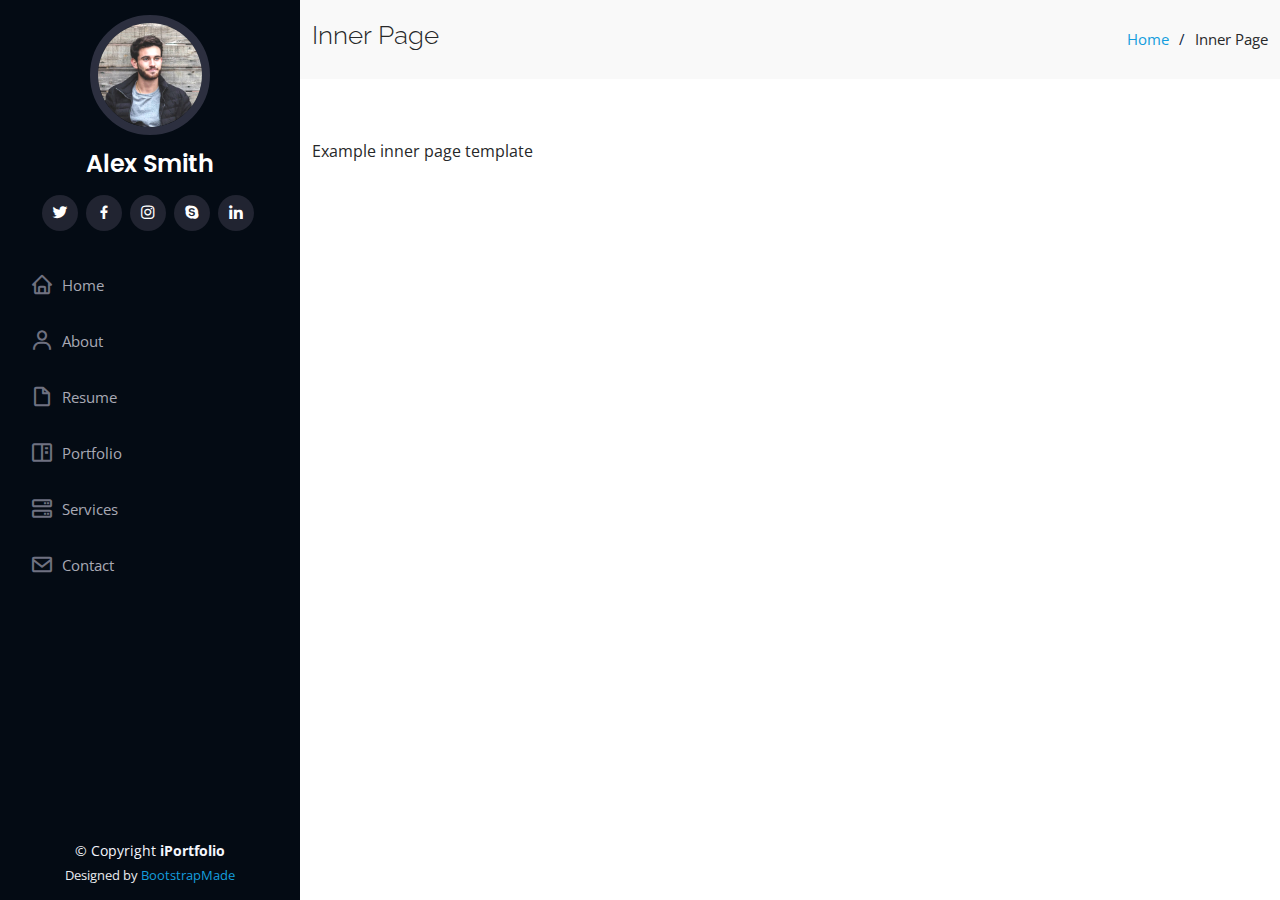
<file: inner-page.html>
<!DOCTYPE html>
<html lang="en">

<head>
  <meta charset="utf-8">
  <meta content="width=device-width, initial-scale=1.0" name="viewport">

  <title>Inner Page - iPortfolio Bootstrap Template</title>
  <meta content="" name="description">
  <meta content="" name="keywords">

  <!-- Favicons -->
  <link href="assets/img/favicon.png" rel="icon">
  <link href="assets/img/apple-touch-icon.png" rel="apple-touch-icon">

  <!-- Google Fonts -->
  <link href="https://fonts.googleapis.com/css?family=Open+Sans:300,300i,400,400i,600,600i,700,700i|Raleway:300,300i,400,400i,500,500i,600,600i,700,700i|Poppins:300,300i,400,400i,500,500i,600,600i,700,700i" rel="stylesheet">

  <!-- Vendor CSS Files -->
  <link href="assets/vendor/bootstrap/css/bootstrap.min.css" rel="stylesheet">
  <link href="assets/vendor/icofont/icofont.min.css" rel="stylesheet">
  <link href="assets/vendor/boxicons/css/boxicons.min.css" rel="stylesheet">
  <link href="assets/vendor/venobox/venobox.css" rel="stylesheet">
  <link href="assets/vendor/owl.carousel/assets/owl.carousel.min.css" rel="stylesheet">
  <link href="assets/vendor/aos/aos.css" rel="stylesheet">

  <!-- Template Main CSS File -->
  <link href="assets/css/style.css" rel="stylesheet">

  <!-- =======================================================
  * Template Name: iPortfolio - v2.0.3
  * Template URL: https://bootstrapmade.com/iportfolio-bootstrap-portfolio-websites-template/
  * Author: BootstrapMade.com
  * License: https://bootstrapmade.com/license/
  ======================================================== -->
</head>

<body>

  <!-- ======= Mobile nav toggle button ======= -->
  <button type="button" class="mobile-nav-toggle d-xl-none"><i class="icofont-navigation-menu"></i></button>

  <!-- ======= Header ======= -->
  <header id="header">
    <div class="d-flex flex-column">

      <div class="profile">
        <img src="assets/img/profile-img.jpg" alt="" class="img-fluid rounded-circle">
        <h1 class="text-light"><a href="index.html">Alex Smith</a></h1>
        <div class="social-links mt-3 text-center">
          <a href="#" class="twitter"><i class="bx bxl-twitter"></i></a>
          <a href="#" class="facebook"><i class="bx bxl-facebook"></i></a>
          <a href="#" class="instagram"><i class="bx bxl-instagram"></i></a>
          <a href="#" class="google-plus"><i class="bx bxl-skype"></i></a>
          <a href="#" class="linkedin"><i class="bx bxl-linkedin"></i></a>
        </div>
      </div>

      <nav class="nav-menu">
        <ul>
          <li><a href="index.html"><i class="bx bx-home"></i> <span>Home</span></a></li>
          <li><a href="#about"><i class="bx bx-user"></i> <span>About</span></a></li>
          <li><a href="#resume"><i class="bx bx-file-blank"></i> <span>Resume</span></a></li>
          <li><a href="#portfolio"><i class="bx bx-book-content"></i> Portfolio</a></li>
          <li><a href="#services"><i class="bx bx-server"></i> Services</a></li>
          <li><a href="#contact"><i class="bx bx-envelope"></i> Contact</a></li>

        </ul>
      </nav><!-- .nav-menu -->
      <button type="button" class="mobile-nav-toggle d-xl-none"><i class="icofont-navigation-menu"></i></button>

    </div>
  </header><!-- End Header -->

  <main id="main">

    <!-- ======= Breadcrumbs ======= -->
    <section class="breadcrumbs">
      <div class="container">

        <div class="d-flex justify-content-between align-items-center">
          <h2>Inner Page</h2>
          <ol>
            <li><a href="index.html">Home</a></li>
            <li>Inner Page</li>
          </ol>
        </div>

      </div>
    </section><!-- End Breadcrumbs -->

    <section class="inner-page">
      <div class="container">
        <p>
          Example inner page template
        </p>
      </div>
    </section>

  </main><!-- End #main -->

  <!-- ======= Footer ======= -->
  <footer id="footer">
    <div class="container">
      <div class="copyright">
        &copy; Copyright <strong><span>iPortfolio</span></strong>
      </div>
      <div class="credits">
        <!-- All the links in the footer should remain intact. -->
        <!-- You can delete the links only if you purchased the pro version. -->
        <!-- Licensing information: https://bootstrapmade.com/license/ -->
        <!-- Purchase the pro version with working PHP/AJAX contact form: https://bootstrapmade.com/iportfolio-bootstrap-portfolio-websites-template/ -->
        Designed by <a href="https://bootstrapmade.com/">BootstrapMade</a>
      </div>
    </div>
  </footer><!-- End  Footer -->

  <a href="#" class="back-to-top"><i class="icofont-simple-up"></i></a>

  <!-- Vendor JS Files -->
  <script src="assets/vendor/jquery/jquery.min.js"></script>
  <script src="assets/vendor/bootstrap/js/bootstrap.bundle.min.js"></script>
  <script src="assets/vendor/jquery.easing/jquery.easing.min.js"></script>
  <script src="assets/vendor/php-email-form/validate.js"></script>
  <script src="assets/vendor/waypoints/jquery.waypoints.min.js"></script>
  <script src="assets/vendor/counterup/counterup.min.js"></script>
  <script src="assets/vendor/isotope-layout/isotope.pkgd.min.js"></script>
  <script src="assets/vendor/venobox/venobox.min.js"></script>
  <script src="assets/vendor/owl.carousel/owl.carousel.min.js"></script>
  <script src="assets/vendor/typed.js/typed.min.js"></script>
  <script src="assets/vendor/aos/aos.js"></script>

  <!-- Template Main JS File -->
  <script src="assets/js/main.js"></script>

</body>

</html>
</file>
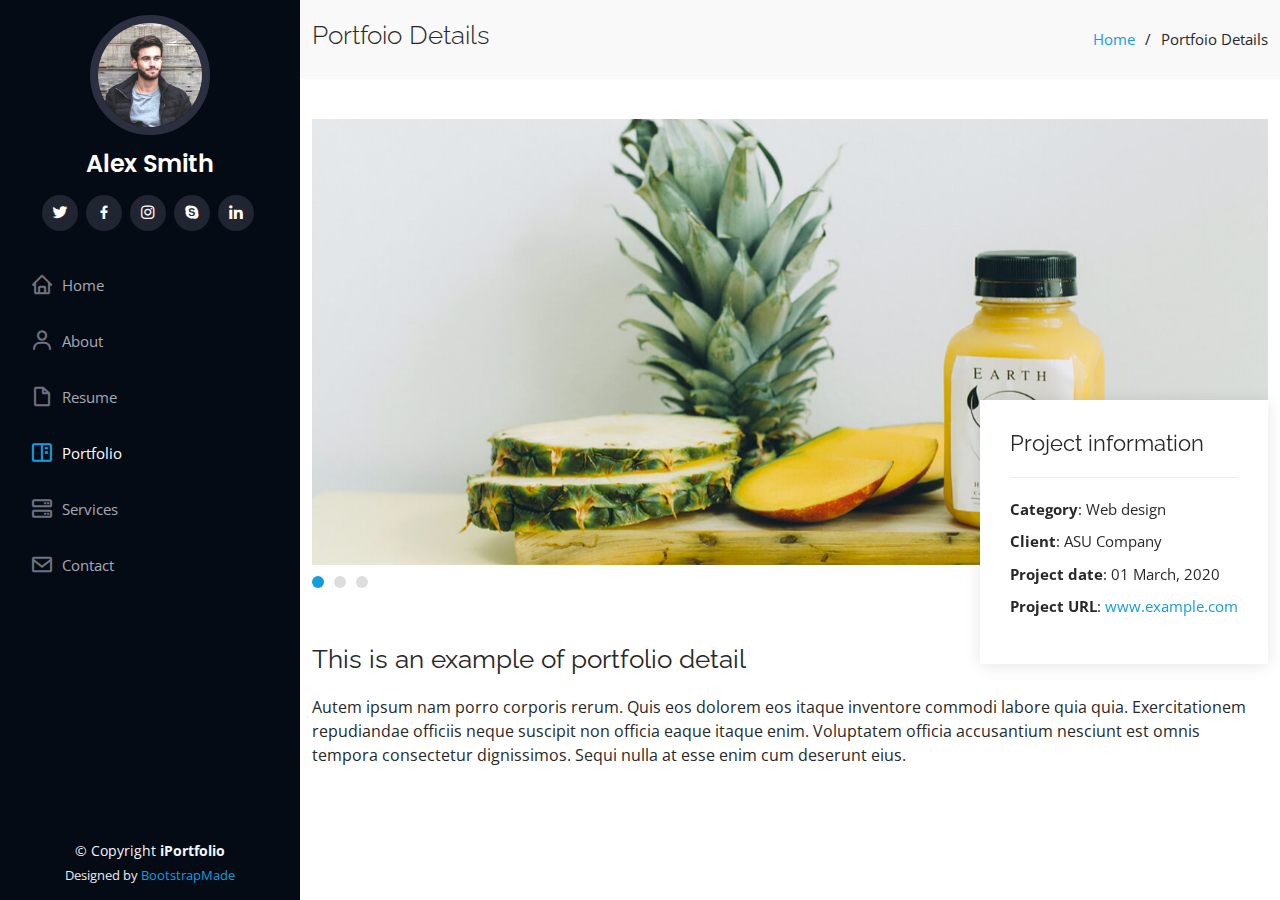
<file: portfolio-details.html>
<!DOCTYPE html>
<html lang="en">

<head>
  <meta charset="utf-8">
  <meta content="width=device-width, initial-scale=1.0" name="viewport">

  <title>Portfolio Details - iPortfolio Bootstrap Template</title>
  <meta content="" name="description">
  <meta content="" name="keywords">

  <!-- Favicons -->
  <link href="assets/img/favicon.png" rel="icon">
  <link href="assets/img/apple-touch-icon.png" rel="apple-touch-icon">

  <!-- Google Fonts -->
  <link href="https://fonts.googleapis.com/css?family=Open+Sans:300,300i,400,400i,600,600i,700,700i|Raleway:300,300i,400,400i,500,500i,600,600i,700,700i|Poppins:300,300i,400,400i,500,500i,600,600i,700,700i" rel="stylesheet">

  <!-- Vendor CSS Files -->
  <link href="assets/vendor/bootstrap/css/bootstrap.min.css" rel="stylesheet">
  <link href="assets/vendor/icofont/icofont.min.css" rel="stylesheet">
  <link href="assets/vendor/boxicons/css/boxicons.min.css" rel="stylesheet">
  <link href="assets/vendor/venobox/venobox.css" rel="stylesheet">
  <link href="assets/vendor/owl.carousel/assets/owl.carousel.min.css" rel="stylesheet">
  <link href="assets/vendor/aos/aos.css" rel="stylesheet">

  <!-- Template Main CSS File -->
  <link href="assets/css/style.css" rel="stylesheet">

  <!-- =======================================================
  * Template Name: iPortfolio - v2.0.3
  * Template URL: https://bootstrapmade.com/iportfolio-bootstrap-portfolio-websites-template/
  * Author: BootstrapMade.com
  * License: https://bootstrapmade.com/license/
  ======================================================== -->
</head>

<body>

  <!-- ======= Mobile nav toggle button ======= -->
  <button type="button" class="mobile-nav-toggle d-xl-none"><i class="icofont-navigation-menu"></i></button>

  <!-- ======= Header ======= -->
  <header id="header">
    <div class="d-flex flex-column">

      <div class="profile">
        <img src="assets/img/profile-img.jpg" alt="" class="img-fluid rounded-circle">
        <h1 class="text-light"><a href="index.html">Alex Smith</a></h1>
        <div class="social-links mt-3 text-center">
          <a href="#" class="twitter"><i class="bx bxl-twitter"></i></a>
          <a href="#" class="facebook"><i class="bx bxl-facebook"></i></a>
          <a href="#" class="instagram"><i class="bx bxl-instagram"></i></a>
          <a href="#" class="google-plus"><i class="bx bxl-skype"></i></a>
          <a href="#" class="linkedin"><i class="bx bxl-linkedin"></i></a>
        </div>
      </div>

      <nav class="nav-menu">
        <ul>
          <li><a href="index.html"><i class="bx bx-home"></i> <span>Home</span></a></li>
          <li><a href="#about"><i class="bx bx-user"></i> <span>About</span></a></li>
          <li><a href="#resume"><i class="bx bx-file-blank"></i> <span>Resume</span></a></li>
          <li class="active"><a href="#portfolio"><i class="bx bx-book-content"></i> Portfolio</a></li>
          <li><a href="#services"><i class="bx bx-server"></i> Services</a></li>
          <li><a href="#contact"><i class="bx bx-envelope"></i> Contact</a></li>

        </ul>
      </nav><!-- .nav-menu -->
      <button type="button" class="mobile-nav-toggle d-xl-none"><i class="icofont-navigation-menu"></i></button>

    </div>
  </header><!-- End Header -->

  <main id="main">

    <!-- ======= Breadcrumbs ======= -->
    <section id="breadcrumbs" class="breadcrumbs">
      <div class="container">

        <div class="d-flex justify-content-between align-items-center">
          <h2>Portfoio Details</h2>
          <ol>
            <li><a href="index.html">Home</a></li>
            <li>Portfoio Details</li>
          </ol>
        </div>

      </div>
    </section><!-- End Breadcrumbs -->

    <!-- ======= Portfolio Details Section ======= -->
    <section id="portfolio-details" class="portfolio-details">
      <div class="container">

        <div class="portfolio-details-container">

          <div class="owl-carousel portfolio-details-carousel">
            <img src="assets/img/portfolio/portfolio-details-1.jpg" class="img-fluid" alt="">
            <img src="assets/img/portfolio/portfolio-details-2.jpg" class="img-fluid" alt="">
            <img src="assets/img/portfolio/portfolio-details-3.jpg" class="img-fluid" alt="">
          </div>

          <div class="portfolio-info">
            <h3>Project information</h3>
            <ul>
              <li><strong>Category</strong>: Web design</li>
              <li><strong>Client</strong>: ASU Company</li>
              <li><strong>Project date</strong>: 01 March, 2020</li>
              <li><strong>Project URL</strong>: <a href="#">www.example.com</a></li>
            </ul>
          </div>

        </div>

        <div class="portfolio-description">
          <h2>This is an example of portfolio detail</h2>
          <p>
            Autem ipsum nam porro corporis rerum. Quis eos dolorem eos itaque inventore commodi labore quia quia. Exercitationem repudiandae officiis neque suscipit non officia eaque itaque enim. Voluptatem officia accusantium nesciunt est omnis tempora consectetur dignissimos. Sequi nulla at esse enim cum deserunt eius.
          </p>
        </div>

      </div>
    </section><!-- End Portfolio Details Section -->

  </main><!-- End #main -->

  <!-- ======= Footer ======= -->
  <footer id="footer">
    <div class="container">
      <div class="copyright">
        &copy; Copyright <strong><span>iPortfolio</span></strong>
      </div>
      <div class="credits">
        <!-- All the links in the footer should remain intact. -->
        <!-- You can delete the links only if you purchased the pro version. -->
        <!-- Licensing information: https://bootstrapmade.com/license/ -->
        <!-- Purchase the pro version with working PHP/AJAX contact form: https://bootstrapmade.com/iportfolio-bootstrap-portfolio-websites-template/ -->
        Designed by <a href="https://bootstrapmade.com/">BootstrapMade</a>
      </div>
    </div>
  </footer><!-- End  Footer -->

  <a href="#" class="back-to-top"><i class="icofont-simple-up"></i></a>

  <!-- Vendor JS Files -->
  <script src="assets/vendor/jquery/jquery.min.js"></script>
  <script src="assets/vendor/bootstrap/js/bootstrap.bundle.min.js"></script>
  <script src="assets/vendor/jquery.easing/jquery.easing.min.js"></script>
  <script src="assets/vendor/php-email-form/validate.js"></script>
  <script src="assets/vendor/waypoints/jquery.waypoints.min.js"></script>
  <script src="assets/vendor/counterup/counterup.min.js"></script>
  <script src="assets/vendor/isotope-layout/isotope.pkgd.min.js"></script>
  <script src="assets/vendor/venobox/venobox.min.js"></script>
  <script src="assets/vendor/owl.carousel/owl.carousel.min.js"></script>
  <script src="assets/vendor/typed.js/typed.min.js"></script>
  <script src="assets/vendor/aos/aos.js"></script>

  <!-- Template Main JS File -->
  <script src="assets/js/main.js"></script>

</body>

</html>
</file>
<file: assets/vendor/venobox/venobox.css>
/* ------ venobox.css --------*/
.vbox-overlay *, .vbox-overlay *:before, .vbox-overlay *:after{
    -webkit-backface-visibility: hidden;
    -webkit-box-sizing:border-box;
    -moz-box-sizing:border-box;
    box-sizing:border-box;
}
.vbox-overlay * { 
    -webkit-backface-visibility: visible;
    backface-visibility: visible;
}
.vbox-overlay{
    display: -webkit-flex;
    display: flex;
    -webkit-flex-direction: column;
    flex-direction: column;
    -webkit-justify-content: center;
    justify-content: center;
    -webkit-align-items: center;
    align-items: center;
    position: fixed;
    left: 0;
    top: 0;
    bottom: 0;
    right: 0;
    z-index: 999999;
}

/* ----- navigation ----- */
.vbox-title{
    width: 100%;
    height: 40px;
    float: left;
    text-align: center;
    line-height: 28px;
    font-size: 12px;
    padding: 6px 50px;
    overflow: hidden;
    position: fixed;
    display: none;
    left: 0;
    z-index: 89;
}
.vbox-close{
    cursor: pointer;
    position: fixed;
    top: -1px;
    right: 0;
    width: 50px;
    height: 40px;
    padding: 6px;
    display: block;
    background-position:10px center;
    overflow: hidden;
    font-size: 24px;
    line-height: 1;
    text-align: center;
    z-index: 99;
}
.vbox-left{
    cursor: pointer;
    position: fixed;
    left: 0;
    height: 40px;
    overflow: hidden;
    line-height: 28px;
    font-size: 12px;
    z-index: 99;
    display: flex;
    align-items:center;
}
.vbox-num{
    display: inline-block;
    margin: 6px 0 6px 15px;
}
/* ----- Social share ----- */
.vbox-share{
    line-height: 28px;
    font-size: 12px;
    overflow: hidden;
    position: fixed;
    left: 0;
    z-index: 98;
    display: flex;
    align-items:center;
    justify-content: center;
    width: 100%;
    text-align: center;
}
.vbox-share svg{
    max-height: 28px;
    width: 28px;
    z-index: 10;
    margin-left: 12px;
    margin-top: 6px;
    margin-bottom: 6px;
    vertical-align: middle;
}


/* ----- navigation ARROWS ----- */
.vbox-next, .vbox-prev{
    position: fixed;
    top: 50%;
    margin-top: -15px;
    overflow: hidden;
    cursor: pointer;
    display: block;
    width: 45px;
    height: 45px;
    z-index: 99;
}
.vbox-next span, .vbox-prev span{
    position: relative;
    width: 20px;
    height: 20px;
    border: 2px solid transparent;
    border-top-color: #B6B6B6;
    border-right-color: #B6B6B6;
    text-indent: -100px;
    position: absolute;
    top: 8px;
    display: block;
}
.vbox-prev{
    left: 15px;
}
.vbox-next{
    right: 15px;
}
.vbox-prev span{
    left: 10px;
    -ms-transform: rotate(-135deg);
    -webkit-transform: rotate(-135deg);
    transform: rotate(-135deg);
}
.vbox-next span{
    -ms-transform: rotate(45deg);
    -webkit-transform: rotate(45deg);
    transform: rotate(45deg);
    right: 10px;
}
/* ------- inline window ------ */
.vbox-inline{
    width: 420px;
    height: 315px;
    height: 70vh;
    padding: 10px;
    background: #fff;
    margin: 0 auto;
    overflow: auto;
    text-align: left;
}
/* ------- Video & iFrames window ------ */
.venoframe{
    max-width: 100%;
    width: 100%;
    border: none;
    width: 100%;
    height: 260px;
    height: 70vh;
}
.venoframe.vbvid{
    height: 260px;
}
@media (min-width: 768px) {
    .venoframe, .vbox-inline{
        width: 90%;
        height: 360px;
        height: 70vh;
    }
    .venoframe.vbvid{
        width: 640px;
        height: 360px;
    }
}
@media (min-width: 992px) {
    .venoframe, .vbox-inline{
        max-width: 1200px;
        width: 80%;
        height: 540px;
        height: 70vh;
    }
    .venoframe.vbvid{
        width: 960px;
        height: 540px;
    }
}
/* 
Please do NOT edit this part! 
or at least read this note: http://i.imgur.com/7C0ws9e.gif
*/
.vbox-open{
    overflow: hidden;
}
.vbox-container{
    position: absolute;
    left: 0;
    right: 0;
    top: 0;
    bottom: 0;
    overflow-x: hidden;
    overflow-y: scroll;
    overflow-scrolling: touch;
    -webkit-overflow-scrolling: touch;
    z-index: 20;
    max-height: 100%;

}

.vbox-content{
    text-align: center;
    float: left;
    width: 100%;
    position: relative;
    overflow: hidden;
    padding: 20px 4%;
}
.vbox-container img{
    max-width: 100%;
    height: auto;
}
.vbox-figlio{
    box-shadow: 0 0 12px rgba(0,0,0,0.19), 0 6px 6px rgba(0,0,0,0.23);
    max-width: 100%;
    text-align: initial;
}
img.vbox-figlio{
    -webkit-user-select: none;
-khtml-user-select: none;
-moz-user-select: none;
-o-user-select: none;
user-select: none;
}
.vbox-content.swipe-left{
    margin-left: -200px !important;
}
.vbox-content.swipe-right{
    margin-left: 200px !important;
}
.vbox-animated{
    webkit-transition: margin 300ms ease-out;
    transition: margin 300ms ease-out;
}

/* ---------- preloader ----------
 * SPINKIT 
 * http://tobiasahlin.com/spinkit/
-------------------------------- */
.sk-double-bounce,.sk-rotating-plane{width:40px;height:40px;margin:40px auto}.sk-rotating-plane{background-color:#333;-webkit-animation:sk-rotatePlane 1.2s infinite ease-in-out;animation:sk-rotatePlane 1.2s infinite ease-in-out}@-webkit-keyframes sk-rotatePlane{0%{-webkit-transform:perspective(120px) rotateX(0) rotateY(0);transform:perspective(120px) rotateX(0) rotateY(0)}50%{-webkit-transform:perspective(120px) rotateX(-180.1deg) rotateY(0);transform:perspective(120px) rotateX(-180.1deg) rotateY(0)}100%{-webkit-transform:perspective(120px) rotateX(-180deg) rotateY(-179.9deg);transform:perspective(120px) rotateX(-180deg) rotateY(-179.9deg)}}@keyframes sk-rotatePlane{0%{-webkit-transform:perspective(120px) rotateX(0) rotateY(0);transform:perspective(120px) rotateX(0) rotateY(0)}50%{-webkit-transform:perspective(120px) rotateX(-180.1deg) rotateY(0);transform:perspective(120px) rotateX(-180.1deg) rotateY(0)}100%{-webkit-transform:perspective(120px) rotateX(-180deg) rotateY(-179.9deg);transform:perspective(120px) rotateX(-180deg) rotateY(-179.9deg)}}.sk-double-bounce{position:relative}.sk-double-bounce .sk-child{width:100%;height:100%;border-radius:50%;background-color:#333;opacity:.6;position:absolute;top:0;left:0;-webkit-animation:sk-doubleBounce 2s infinite ease-in-out;animation:sk-doubleBounce 2s infinite ease-in-out}.sk-chasing-dots .sk-child,.sk-spinner-pulse,.sk-three-bounce .sk-child{background-color:#333;border-radius:100%}.sk-double-bounce .sk-double-bounce2{-webkit-animation-delay:-1s;animation-delay:-1s}@-webkit-keyframes sk-doubleBounce{0%,100%{-webkit-transform:scale(0);transform:scale(0)}50%{-webkit-transform:scale(1);transform:scale(1)}}@keyframes sk-doubleBounce{0%,100%{-webkit-transform:scale(0);transform:scale(0)}50%{-webkit-transform:scale(1);transform:scale(1)}}.sk-wave{margin:40px auto;width:50px;height:40px;text-align:center;font-size:10px}.sk-wave .sk-rect{background-color:#333;height:100%;width:6px;display:inline-block;-webkit-animation:sk-waveStretchDelay 1.2s infinite ease-in-out;animation:sk-waveStretchDelay 1.2s infinite ease-in-out}.sk-wave .sk-rect1{-webkit-animation-delay:-1.2s;animation-delay:-1.2s}.sk-wave .sk-rect2{-webkit-animation-delay:-1.1s;animation-delay:-1.1s}.sk-wave .sk-rect3{-webkit-animation-delay:-1s;animation-delay:-1s}.sk-wave .sk-rect4{-webkit-animation-delay:-.9s;animation-delay:-.9s}.sk-wave .sk-rect5{-webkit-animation-delay:-.8s;animation-delay:-.8s}@-webkit-keyframes sk-waveStretchDelay{0%,100%,40%{-webkit-transform:scaleY(.4);transform:scaleY(.4)}20%{-webkit-transform:scaleY(1);transform:scaleY(1)}}@keyframes sk-waveStretchDelay{0%,100%,40%{-webkit-transform:scaleY(.4);transform:scaleY(.4)}20%{-webkit-transform:scaleY(1);transform:scaleY(1)}}.sk-wandering-cubes{margin:40px auto;width:40px;height:40px;position:relative}.sk-wandering-cubes .sk-cube{background-color:#333;width:10px;height:10px;position:absolute;top:0;left:0;-webkit-animation:sk-wanderingCube 1.8s ease-in-out -1.8s infinite both;animation:sk-wanderingCube 1.8s ease-in-out -1.8s infinite both}.sk-chasing-dots,.sk-spinner-pulse{width:40px;height:40px;margin:40px auto}.sk-wandering-cubes .sk-cube2{-webkit-animation-delay:-.9s;animation-delay:-.9s}@-webkit-keyframes sk-wanderingCube{0%{-webkit-transform:rotate(0);transform:rotate(0)}25%{-webkit-transform:translateX(30px) rotate(-90deg) scale(.5);transform:translateX(30px) rotate(-90deg) scale(.5)}50%{-webkit-transform:translateX(30px) translateY(30px) rotate(-179deg);transform:translateX(30px) translateY(30px) rotate(-179deg)}50.1%{-webkit-transform:translateX(30px) translateY(30px) rotate(-180deg);transform:translateX(30px) translateY(30px) rotate(-180deg)}75%{-webkit-transform:translateX(0) translateY(30px) rotate(-270deg) scale(.5);transform:translateX(0) translateY(30px) rotate(-270deg) scale(.5)}100%{-webkit-transform:rotate(-360deg);transform:rotate(-360deg)}}@keyframes sk-wanderingCube{0%{-webkit-transform:rotate(0);transform:rotate(0)}25%{-webkit-transform:translateX(30px) rotate(-90deg) scale(.5);transform:translateX(30px) rotate(-90deg) scale(.5)}50%{-webkit-transform:translateX(30px) translateY(30px) rotate(-179deg);transform:translateX(30px) translateY(30px) rotate(-179deg)}50.1%{-webkit-transform:translateX(30px) translateY(30px) rotate(-180deg);transform:translateX(30px) translateY(30px) rotate(-180deg)}75%{-webkit-transform:translateX(0) translateY(30px) rotate(-270deg) scale(.5);transform:translateX(0) translateY(30px) rotate(-270deg) scale(.5)}100%{-webkit-transform:rotate(-360deg);transform:rotate(-360deg)}}.sk-spinner-pulse{-webkit-animation:sk-pulseScaleOut 1s infinite ease-in-out;animation:sk-pulseScaleOut 1s infinite ease-in-out}@-webkit-keyframes sk-pulseScaleOut{0%{-webkit-transform:scale(0);transform:scale(0)}100%{-webkit-transform:scale(1);transform:scale(1);opacity:0}}@keyframes sk-pulseScaleOut{0%{-webkit-transform:scale(0);transform:scale(0)}100%{-webkit-transform:scale(1);transform:scale(1);opacity:0}}.sk-chasing-dots{position:relative;text-align:center;-webkit-animation:sk-chasingDotsRotate 2s infinite linear;animation:sk-chasingDotsRotate 2s infinite linear}.sk-chasing-dots .sk-child{width:60%;height:60%;display:inline-block;position:absolute;top:0;-webkit-animation:sk-chasingDotsBounce 2s infinite ease-in-out;animation:sk-chasingDotsBounce 2s infinite ease-in-out}.sk-chasing-dots .sk-dot2{top:auto;bottom:0;-webkit-animation-delay:-1s;animation-delay:-1s}@-webkit-keyframes sk-chasingDotsRotate{100%{-webkit-transform:rotate(360deg);transform:rotate(360deg)}}@keyframes sk-chasingDotsRotate{100%{-webkit-transform:rotate(360deg);transform:rotate(360deg)}}@-webkit-keyframes sk-chasingDotsBounce{0%,100%{-webkit-transform:scale(0);transform:scale(0)}50%{-webkit-transform:scale(1);transform:scale(1)}}@keyframes sk-chasingDotsBounce{0%,100%{-webkit-transform:scale(0);transform:scale(0)}50%{-webkit-transform:scale(1);transform:scale(1)}}.sk-three-bounce{margin:40px auto;width:80px;text-align:center}.sk-three-bounce .sk-child{width:20px;height:20px;display:inline-block;-webkit-animation:sk-three-bounce 1.4s ease-in-out 0s infinite both;animation:sk-three-bounce 1.4s ease-in-out 0s infinite both}.sk-circle .sk-child:before,.sk-fading-circle .sk-circle:before{display:block;border-radius:100%;content:'';background-color:#333}.sk-three-bounce .sk-bounce1{-webkit-animation-delay:-.32s;animation-delay:-.32s}.sk-three-bounce .sk-bounce2{-webkit-animation-delay:-.16s;animation-delay:-.16s}@-webkit-keyframes sk-three-bounce{0%,100%,80%{-webkit-transform:scale(0);transform:scale(0)}40%{-webkit-transform:scale(1);transform:scale(1)}}@keyframes sk-three-bounce{0%,100%,80%{-webkit-transform:scale(0);transform:scale(0)}40%{-webkit-transform:scale(1);transform:scale(1)}}.sk-circle{margin:40px auto;width:40px;height:40px;position:relative}.sk-circle .sk-child{width:100%;height:100%;position:absolute;left:0;top:0}.sk-circle .sk-child:before{margin:0 auto;width:15%;height:15%;-webkit-animation:sk-circleBounceDelay 1.2s infinite ease-in-out both;animation:sk-circleBounceDelay 1.2s infinite ease-in-out both}.sk-circle .sk-circle2{-webkit-transform:rotate(30deg);-ms-transform:rotate(30deg);transform:rotate(30deg)}.sk-circle .sk-circle3{-webkit-transform:rotate(60deg);-ms-transform:rotate(60deg);transform:rotate(60deg)}.sk-circle .sk-circle4{-webkit-transform:rotate(90deg);-ms-transform:rotate(90deg);transform:rotate(90deg)}.sk-circle .sk-circle5{-webkit-transform:rotate(120deg);-ms-transform:rotate(120deg);transform:rotate(120deg)}.sk-circle .sk-circle6{-webkit-transform:rotate(150deg);-ms-transform:rotate(150deg);transform:rotate(150deg)}.sk-circle .sk-circle7{-webkit-transform:rotate(180deg);-ms-transform:rotate(180deg);transform:rotate(180deg)}.sk-circle .sk-circle8{-webkit-transform:rotate(210deg);-ms-transform:rotate(210deg);transform:rotate(210deg)}.sk-circle .sk-circle9{-webkit-transform:rotate(240deg);-ms-transform:rotate(240deg);transform:rotate(240deg)}.sk-circle .sk-circle10{-webkit-transform:rotate(270deg);-ms-transform:rotate(270deg);transform:rotate(270deg)}.sk-circle .sk-circle11{-webkit-transform:rotate(300deg);-ms-transform:rotate(300deg);transform:rotate(300deg)}.sk-circle .sk-circle12{-webkit-transform:rotate(330deg);-ms-transform:rotate(330deg);transform:rotate(330deg)}.sk-circle .sk-circle2:before{-webkit-animation-delay:-1.1s;animation-delay:-1.1s}.sk-circle .sk-circle3:before{-webkit-animation-delay:-1s;animation-delay:-1s}.sk-circle .sk-circle4:before{-webkit-animation-delay:-.9s;animation-delay:-.9s}.sk-circle .sk-circle5:before{-webkit-animation-delay:-.8s;animation-delay:-.8s}.sk-circle .sk-circle6:before{-webkit-animation-delay:-.7s;animation-delay:-.7s}.sk-circle .sk-circle7:before{-webkit-animation-delay:-.6s;animation-delay:-.6s}.sk-circle .sk-circle8:before{-webkit-animation-delay:-.5s;animation-delay:-.5s}.sk-circle .sk-circle9:before{-webkit-animation-delay:-.4s;animation-delay:-.4s}.sk-circle .sk-circle10:before{-webkit-animation-delay:-.3s;animation-delay:-.3s}.sk-circle .sk-circle11:before{-webkit-animation-delay:-.2s;animation-delay:-.2s}.sk-circle .sk-circle12:before{-webkit-animation-delay:-.1s;animation-delay:-.1s}@-webkit-keyframes sk-circleBounceDelay{0%,100%,80%{-webkit-transform:scale(0);transform:scale(0)}40%{-webkit-transform:scale(1);transform:scale(1)}}@keyframes sk-circleBounceDelay{0%,100%,80%{-webkit-transform:scale(0);transform:scale(0)}40%{-webkit-transform:scale(1);transform:scale(1)}}.sk-cube-grid{width:40px;height:40px;margin:40px auto}.sk-cube-grid .sk-cube{width:33.33%;height:33.33%;background-color:#333;float:left;-webkit-animation:sk-cubeGridScaleDelay 1.3s infinite ease-in-out;animation:sk-cubeGridScaleDelay 1.3s infinite ease-in-out}.sk-cube-grid .sk-cube1{-webkit-animation-delay:.2s;animation-delay:.2s}.sk-cube-grid .sk-cube2{-webkit-animation-delay:.3s;animation-delay:.3s}.sk-cube-grid .sk-cube3{-webkit-animation-delay:.4s;animation-delay:.4s}.sk-cube-grid .sk-cube4{-webkit-animation-delay:.1s;animation-delay:.1s}.sk-cube-grid .sk-cube5{-webkit-animation-delay:.2s;animation-delay:.2s}.sk-cube-grid .sk-cube6{-webkit-animation-delay:.3s;animation-delay:.3s}.sk-cube-grid .sk-cube7{-webkit-animation-delay:0ms;animation-delay:0ms}.sk-cube-grid .sk-cube8{-webkit-animation-delay:.1s;animation-delay:.1s}.sk-cube-grid .sk-cube9{-webkit-animation-delay:.2s;animation-delay:.2s}@-webkit-keyframes sk-cubeGridScaleDelay{0%,100%,70%{-webkit-transform:scale3D(1,1,1);transform:scale3D(1,1,1)}35%{-webkit-transform:scale3D(0,0,1);transform:scale3D(0,0,1)}}@keyframes sk-cubeGridScaleDelay{0%,100%,70%{-webkit-transform:scale3D(1,1,1);transform:scale3D(1,1,1)}35%{-webkit-transform:scale3D(0,0,1);transform:scale3D(0,0,1)}}.sk-fading-circle{margin:40px auto;width:40px;height:40px;position:relative}.sk-fading-circle .sk-circle{width:100%;height:100%;position:absolute;left:0;top:0}.sk-fading-circle .sk-circle:before{margin:0 auto;width:15%;height:15%;-webkit-animation:sk-circleFadeDelay 1.2s infinite ease-in-out both;animation:sk-circleFadeDelay 1.2s infinite ease-in-out both}.sk-fading-circle .sk-circle2{-webkit-transform:rotate(30deg);-ms-transform:rotate(30deg);transform:rotate(30deg)}.sk-fading-circle .sk-circle3{-webkit-transform:rotate(60deg);-ms-transform:rotate(60deg);transform:rotate(60deg)}.sk-fading-circle .sk-circle4{-webkit-transform:rotate(90deg);-ms-transform:rotate(90deg);transform:rotate(90deg)}.sk-fading-circle .sk-circle5{-webkit-transform:rotate(120deg);-ms-transform:rotate(120deg);transform:rotate(120deg)}.sk-fading-circle .sk-circle6{-webkit-transform:rotate(150deg);-ms-transform:rotate(150deg);transform:rotate(150deg)}.sk-fading-circle .sk-circle7{-webkit-transform:rotate(180deg);-ms-transform:rotate(180deg);transform:rotate(180deg)}.sk-fading-circle .sk-circle8{-webkit-transform:rotate(210deg);-ms-transform:rotate(210deg);transform:rotate(210deg)}.sk-fading-circle .sk-circle9{-webkit-transform:rotate(240deg);-ms-transform:rotate(240deg);transform:rotate(240deg)}.sk-fading-circle .sk-circle10{-webkit-transform:rotate(270deg);-ms-transform:rotate(270deg);transform:rotate(270deg)}.sk-fading-circle .sk-circle11{-webkit-transform:rotate(300deg);-ms-transform:rotate(300deg);transform:rotate(300deg)}.sk-fading-circle .sk-circle12{-webkit-transform:rotate(330deg);-ms-transform:rotate(330deg);transform:rotate(330deg)}.sk-fading-circle .sk-circle2:before{-webkit-animation-delay:-1.1s;animation-delay:-1.1s}.sk-fading-circle .sk-circle3:before{-webkit-animation-delay:-1s;animation-delay:-1s}.sk-fading-circle .sk-circle4:before{-webkit-animation-delay:-.9s;animation-delay:-.9s}.sk-fading-circle .sk-circle5:before{-webkit-animation-delay:-.8s;animation-delay:-.8s}.sk-fading-circle .sk-circle6:before{-webkit-animation-delay:-.7s;animation-delay:-.7s}.sk-fading-circle .sk-circle7:before{-webkit-animation-delay:-.6s;animation-delay:-.6s}.sk-fading-circle .sk-circle8:before{-webkit-animation-delay:-.5s;animation-delay:-.5s}.sk-fading-circle .sk-circle9:before{-webkit-animation-delay:-.4s;animation-delay:-.4s}.sk-fading-circle .sk-circle10:before{-webkit-animation-delay:-.3s;animation-delay:-.3s}.sk-fading-circle .sk-circle11:before{-webkit-animation-delay:-.2s;animation-delay:-.2s}.sk-fading-circle .sk-circle12:before{-webkit-animation-delay:-.1s;animation-delay:-.1s}@-webkit-keyframes sk-circleFadeDelay{0%,100%,39%{opacity:0}40%{opacity:1}}@keyframes sk-circleFadeDelay{0%,100%,39%{opacity:0}40%{opacity:1}}.sk-folding-cube{margin:40px auto;width:40px;height:40px;position:relative;-webkit-transform:rotateZ(45deg);transform:rotateZ(45deg)}.sk-folding-cube .sk-cube{float:left;width:50%;height:50%;position:relative;-webkit-transform:scale(1.1);-ms-transform:scale(1.1);transform:scale(1.1)}.sk-folding-cube .sk-cube:before{content:'';position:absolute;top:0;left:0;width:100%;height:100%;background-color:#333;-webkit-animation:sk-foldCubeAngle 2.4s infinite linear both;animation:sk-foldCubeAngle 2.4s infinite linear both;-webkit-transform-origin:100% 100%;-ms-transform-origin:100% 100%;transform-origin:100% 100%}.sk-folding-cube .sk-cube2{-webkit-transform:scale(1.1) rotateZ(90deg);transform:scale(1.1) rotateZ(90deg)}.sk-folding-cube .sk-cube3{-webkit-transform:scale(1.1) rotateZ(180deg);transform:scale(1.1) rotateZ(180deg)}.sk-folding-cube .sk-cube4{-webkit-transform:scale(1.1) rotateZ(270deg);transform:scale(1.1) rotateZ(270deg)}.sk-folding-cube .sk-cube2:before{-webkit-animation-delay:.3s;animation-delay:.3s}.sk-folding-cube .sk-cube3:before{-webkit-animation-delay:.6s;animation-delay:.6s}.sk-folding-cube .sk-cube4:before{-webkit-animation-delay:.9s;animation-delay:.9s}@-webkit-keyframes sk-foldCubeAngle{0%,10%{-webkit-transform:perspective(140px) rotateX(-180deg);transform:perspective(140px) rotateX(-180deg);opacity:0}25%,75%{-webkit-transform:perspective(140px) rotateX(0);transform:perspective(140px) rotateX(0);opacity:1}100%,90%{-webkit-transform:perspective(140px) rotateY(180deg);transform:perspective(140px) rotateY(180deg);opacity:0}}@keyframes sk-foldCubeAngle{0%,10%{-webkit-transform:perspective(140px) rotateX(-180deg);transform:perspective(140px) rotateX(-180deg);opacity:0}25%,75%{-webkit-transform:perspective(140px) rotateX(0);transform:perspective(140px) rotateX(0);opacity:1}100%,90%{-webkit-transform:perspective(140px) rotateY(180deg);transform:perspective(140px) rotateY(180deg);opacity:0}}
</file>
<file: assets/css/style.css>
/**
* Template Name: iPortfolio - v2.0.3
* Template URL: https://bootstrapmade.com/iportfolio-bootstrap-portfolio-websites-template/
* Author: BootstrapMade.com
* License: https://bootstrapmade.com/license/
*/

/*--------------------------------------------------------------
# General
--------------------------------------------------------------*/
body {
  font-family: "Open Sans", sans-serif;
  color: #272829;
}

a {
  color: #149ddd;
  text-decoration: none;
}

a:hover {
  color: #37b3ed;
  text-decoration: none;
}

h1, h2, h3, h4, h5, h6 {
  font-family: "Raleway", sans-serif;
}

@media (prefers-reduced-motion: no-preference) {
  :root {
    scroll-behavior: auto;
  }
}

/*--------------------------------------------------------------
# Back to top button
--------------------------------------------------------------*/
.back-to-top {
  position: fixed;
  display: none;
  width: 40px;
  height: 40px;
  border-radius: 50px;
  right: 15px;
  bottom: 15px;
  background: #149ddd;
  color: #fff;
  transition: display 0.5s ease-in-out;
  z-index: 99999;
}

.back-to-top i {
  font-size: 24px;
  position: absolute;
  top: 7px;
  left: 8px;
}

.back-to-top:hover {
  color: #fff;
  background: #2eafec;
  transition: background 0.2s ease-in-out;
}

/*--------------------------------------------------------------
# Header
--------------------------------------------------------------*/
#header {
  position: fixed;
  top: 0;
  left: 0;
  bottom: 0;
  width: 300px;
  transition: all ease-in-out 0.5s;
  z-index: 9997;
  transition: all 0.5s;
  padding: 0 15px;
  background: #040b14;
  overflow-y: auto;
}

#header .profile img {
  margin: 15px auto;
  display: block;
  width: 120px;
  border: 8px solid #2c2f3f;
}

#header .profile h1 {
  font-size: 24px;
  margin: 0;
  padding: 0;
  font-weight: 600;
  -moz-text-align-last: center;
  text-align-last: center;
  font-family: "Poppins", sans-serif;
}

#header .profile h1 a, #header .profile h1 a:hover {
  color: #fff;
  text-decoration: none;
}

#header .profile .social-links a {
  font-size: 18px;
  display: inline-block;
  background: #212431;
  color: #fff;
  line-height: 1;
  padding: 8px 0;
  margin-right: 4px;
  border-radius: 50%;
  text-align: center;
  width: 36px;
  height: 36px;
  transition: 0.3s;
}

#header .profile .social-links a:hover {
  background: #149ddd;
  color: #fff;
  text-decoration: none;
}

#main {
  margin-left: 300px;
}

@media (max-width: 1199px) {
  #header {
    left: -300px;
  }
  #main {
    margin-left: 0;
  }
}

/*--------------------------------------------------------------
# Navigation Menu
--------------------------------------------------------------*/
/* Desktop Navigation */
.nav-menu {
  padding-top: 30px;
}

.nav-menu * {
  margin: 0;
  padding: 0;
  list-style: none;
}

.nav-menu > ul > li {
  position: relative;
  white-space: nowrap;
}

.nav-menu a {
  display: flex;
  align-items: center;
  color: #a8a9b4;
  padding: 12px 15px;
  margin-bottom: 8px;
  transition: 0.3s;
  font-size: 15px;
}

.nav-menu a i {
  font-size: 24px;
  padding-right: 8px;
  color: #6f7180;
}

.nav-menu a:hover, .nav-menu .active > a, .nav-menu li:hover > a {
  text-decoration: none;
  color: #fff;
}

.nav-menu a:hover i, .nav-menu .active > a i, .nav-menu li:hover > a i {
  color: #149ddd;
}

/* Mobile Navigation */
.mobile-nav-toggle {
  position: fixed;
  right: 15px;
  top: 15px;
  z-index: 9998;
  border: 0;
  background: none;
  font-size: 24px;
  transition: all 0.4s;
  outline: none !important;
  line-height: 1;
  cursor: pointer;
  text-align: right;
}

.mobile-nav-toggle i {
  color: #149ddd;
}

.mobile-nav-active {
  overflow: hidden;
}

.mobile-nav-active #header {
  left: 0;
}

.mobile-nav-active .mobile-nav-toggle i {
  color: #fff;
}

/*--------------------------------------------------------------
# Hero Section
--------------------------------------------------------------*/
#hero {
  width: 100%;
  height: 100vh;
  background: url("../img/hero-bg.jpg") top center;
  background-size: cover;
}

#hero:before {
  content: "";
  background: rgba(5, 13, 24, 0.3);
  position: absolute;
  bottom: 0;
  top: 0;
  left: 0;
  right: 0;
  z-index: 1;
}

#hero .hero-container {
  position: relative;
  z-index: 2;
  min-width: 300px;
}

#hero h1 {
  margin: 0 0 10px 0;
  font-size: 64px;
  font-weight: 700;
  line-height: 56px;
  color: #fff;
}

#hero p {
  color: #fff;
  margin-bottom: 50px;
  font-size: 26px;
  font-family: "Poppins", sans-serif;
}

#hero p span {
  color: #fff;
  padding-bottom: 4px;
  letter-spacing: 1px;
  border-bottom: 3px solid #149ddd;
}

@media (min-width: 1024px) {
  #hero {
    background-attachment: fixed;
  }
}

@media (max-width: 768px) {
  #hero h1 {
    font-size: 28px;
    line-height: 36px;
  }
  #hero h2 {
    font-size: 18px;
    line-height: 24px;
    margin-bottom: 30px;
  }
}

/*--------------------------------------------------------------
# Sections General
--------------------------------------------------------------*/
section {
  padding: 60px 0;
  overflow: hidden;
}

.section-bg {
  background: #f5f8fd;
}

.section-title {
  padding-bottom: 30px;
}

.section-title h2 {
  font-size: 32px;
  font-weight: bold;
  margin-bottom: 20px;
  padding-bottom: 20px;
  position: relative;
  color: #173b6c;
}

.section-title h2::after {
  content: '';
  position: absolute;
  display: block;
  width: 50px;
  height: 3px;
  background: #149ddd;
  bottom: 0;
  left: 0;
}

.section-title p {
  margin-bottom: 0;
}

/*--------------------------------------------------------------
# About
--------------------------------------------------------------*/
.about .content h3 {
  font-weight: 700;
  font-size: 26px;
  color: #173b6c;
}

.about .content ul {
  list-style: none;
  padding: 0;
}

.about .content ul li {
  padding-bottom: 10px;
}

.about .content ul i {
  font-size: 20px;
  padding-right: 2px;
  color: #149ddd;
}

.about .content p:last-child {
  margin-bottom: 0;
}

/*--------------------------------------------------------------
# Facts
--------------------------------------------------------------*/
.facts {
  padding-bottom: 30px;
}

.facts .count-box {
  padding: 30px;
  width: 100%;
}

.facts .count-box i {
  display: block;
  font-size: 44px;
  color: #149ddd;
  float: left;
}

.facts .count-box span {
  font-size: 48px;
  line-height: 40px;
  display: block;
  font-weight: 700;
  color: #050d18;
  margin-left: 60px;
}

.facts .count-box p {
  padding: 15px 0 0 0;
  margin: 0 0 0 60px;
  font-family: "Raleway", sans-serif;
  font-size: 14px;
  color: #122f57;
}

.facts .count-box a {
  font-weight: 600;
  display: block;
  margin-top: 20px;
  color: #122f57;
  font-size: 15px;
  font-family: "Poppins", sans-serif;
  transition: ease-in-out 0.3s;
}

.facts .count-box a:hover {
  color: #1f5297;
}

/*--------------------------------------------------------------
# Akills
--------------------------------------------------------------*/
.skills .progress {
  height: 60px;
  display: block;
  background: none;
  border-radius: 0;
}

.skills .progress .skill {
  padding: 0;
  margin: 0 0 6px 0;
  text-transform: uppercase;
  display: block;
  font-weight: 600;
  font-family: "Poppins", sans-serif;
  color: #050d18;
}

.skills .progress .skill .val {
  float: right;
  font-style: normal;
}

.skills .progress-bar-wrap {
  background: #dce8f8;
  height: 10px;
}

.skills .progress-bar {
  width: 1px;
  height: 10px;
  transition: .9s;
  background-color: #149ddd;
}

/*--------------------------------------------------------------
# Resume
--------------------------------------------------------------*/
.resume .resume-title {
  font-size: 26px;
  font-weight: 700;
  margin-top: 20px;
  margin-bottom: 20px;
  color: #050d18;
}

.resume .resume-item {
  padding: 0 0 20px 20px;
  margin-top: -2px;
  border-left: 2px solid #1f5297;
  position: relative;
}

.resume .resume-item h4 {
  line-height: 18px;
  font-size: 18px;
  font-weight: 600;
  text-transform: uppercase;
  font-family: "Poppins", sans-serif;
  color: #050d18;
  margin-bottom: 10px;
}

.resume .resume-item h5 {
  font-size: 16px;
  background: #e4edf9;
  padding: 5px 15px;
  display: inline-block;
  font-weight: 600;
  margin-bottom: 10px;
}

.resume .resume-item ul {
  padding-left: 20px;
}

.resume .resume-item ul li {
  padding-bottom: 10px;
}

.resume .resume-item:last-child {
  padding-bottom: 0;
}

.resume .resume-item::before {
  content: "";
  position: absolute;
  width: 16px;
  height: 16px;
  border-radius: 50px;
  left: -9px;
  top: 0;
  background: #fff;
  border: 2px solid #1f5297;
}

/*--------------------------------------------------------------
# Portfolio
--------------------------------------------------------------*/
.portfolio .portfolio-item {
  margin-bottom: 30px;
}

.portfolio #portfolio-flters {
  padding: 0;
  margin: 0 auto 35px auto;
  list-style: none;
  text-align: center;
  background: #fff;
  border-radius: 50px;
  padding: 2px 15px;
}

.portfolio #portfolio-flters li {
  cursor: pointer;
  display: inline-block;
  padding: 10px 15px 8px 15px;
  font-size: 14px;
  font-weight: 600;
  line-height: 1;
  text-transform: uppercase;
  color: #272829;
  margin-bottom: 5px;
  transition: all 0.3s ease-in-out;
}

.portfolio #portfolio-flters li:hover, .portfolio #portfolio-flters li.filter-active {
  color: #149ddd;
}

.portfolio #portfolio-flters li:last-child {
  margin-right: 0;
}

.portfolio .portfolio-wrap {
  transition: 0.3s;
  position: relative;
  overflow: hidden;
  z-index: 1;
}

.portfolio .portfolio-wrap::before {
  content: "";
  background: rgba(255, 255, 255, 0.5);
  position: absolute;
  left: 0;
  right: 0;
  top: 0;
  bottom: 0;
  transition: all ease-in-out 0.3s;
  z-index: 2;
  opacity: 0;
}

.portfolio .portfolio-wrap .portfolio-links {
  opacity: 1;
  left: 0;
  right: 0;
  bottom: -60px;
  z-index: 3;
  position: absolute;
  transition: all ease-in-out 0.3s;
  display: flex;
  justify-content: center;
}

.portfolio .portfolio-wrap .portfolio-links a {
  color: #fff;
  font-size: 28px;
  text-align: center;
  background: rgba(20, 157, 221, 0.75);
  transition: 0.3s;
  width: 50%;
}

.portfolio .portfolio-wrap .portfolio-links a:hover {
  background: rgba(20, 157, 221, 0.95);
}

.portfolio .portfolio-wrap .portfolio-links a + a {
  border-left: 1px solid #37b3ed;
}

.portfolio .portfolio-wrap:hover::before {
  top: 0;
  left: 0;
  right: 0;
  bottom: 0;
  opacity: 1;
}

.portfolio .portfolio-wrap:hover .portfolio-links {
  opacity: 1;
  bottom: 0;
}

/*--------------------------------------------------------------
# Services
--------------------------------------------------------------*/
.services .icon-box {
  margin-bottom: 20px;
}

.services .icon {
  float: left;
  display: flex;
  align-items: center;
  justify-content: center;
  width: 54px;
  height: 54px;
  background: #149ddd;
  border-radius: 50%;
  transition: 0.5s;
  border: 1px solid #149ddd;
}

.services .icon i {
  color: #fff;
  font-size: 24px;
}

.services .icon-box:hover .icon {
  background: #fff;
}

.services .icon-box:hover .icon i {
  color: #149ddd;
}

.services .title {
  margin-left: 80px;
  font-weight: 700;
  margin-bottom: 15px;
  font-size: 18px;
}

.services .title a {
  color: #343a40;
}

.services .title a:hover {
  color: #149ddd;
}

.services .description {
  margin-left: 80px;
  line-height: 24px;
  font-size: 14px;
}

/*--------------------------------------------------------------
# Testimonials
--------------------------------------------------------------*/
.testimonials .testimonial-item {
  box-sizing: content-box;
  text-align: center;
  min-height: 320px;
}

.testimonials .testimonial-item .testimonial-img {
  width: 90px;
  border-radius: 50%;
  margin: 0 auto;
}

.testimonials .testimonial-item h3 {
  font-size: 18px;
  font-weight: bold;
  margin: 10px 0 5px 0;
  color: #111;
}

.testimonials .testimonial-item h4 {
  font-size: 14px;
  color: #999;
  margin: 0;
}

.testimonials .testimonial-item .quote-icon-left, .testimonials .testimonial-item .quote-icon-right {
  color: #c3e8fa;
  font-size: 26px;
}

.testimonials .testimonial-item .quote-icon-left {
  display: inline-block;
  left: -5px;
  position: relative;
}

.testimonials .testimonial-item .quote-icon-right {
  display: inline-block;
  right: -5px;
  position: relative;
  top: 10px;
}

.testimonials .testimonial-item p {
  font-style: italic;
  margin: 0 15px 15px 15px;
  padding: 20px;
  background: #fff;
  position: relative;
  margin-bottom: 35px;
  border-radius: 6px;
  box-shadow: 0px 2px 15px rgba(0, 0, 0, 0.1);
}

.testimonials .testimonial-item p::after {
  content: "";
  width: 0;
  height: 0;
  border-top: 20px solid #fff;
  border-right: 20px solid transparent;
  border-left: 20px solid transparent;
  position: absolute;
  bottom: -20px;
  left: calc(50% - 20px);
}

.testimonials .owl-nav, .testimonials .owl-dots {
  margin-top: 5px;
  text-align: center;
}

.testimonials .owl-dot {
  display: inline-block;
  margin: 0 5px;
  width: 12px;
  height: 12px;
  border-radius: 50%;
  background-color: #ddd !important;
}

.testimonials .owl-dot.active {
  background-color: #149ddd !important;
}

@media (max-width: 767px) {
  .testimonials {
    margin: 30px 10px;
  }
}

/*--------------------------------------------------------------
# Contact
--------------------------------------------------------------*/
.contact {
  padding-bottom: 130px;
}

.contact .info {
  padding: 30px;
  background: #fff;
  width: 100%;
  box-shadow: 0 0 24px 0 rgba(0, 0, 0, 0.12);
}

.contact .info i {
  font-size: 20px;
  color: #149ddd;
  float: left;
  width: 44px;
  height: 44px;
  background: #dff3fc;
  display: flex;
  justify-content: center;
  align-items: center;
  border-radius: 50px;
  transition: all 0.3s ease-in-out;
}

.contact .info h4 {
  padding: 0 0 0 60px;
  font-size: 22px;
  font-weight: 600;
  margin-bottom: 5px;
  color: #050d18;
}

.contact .info p {
  padding: 0 0 10px 60px;
  margin-bottom: 20px;
  font-size: 14px;
  color: #173b6c;
}

.contact .info .email p {
  padding-top: 5px;
}

.contact .info .social-links {
  padding-left: 60px;
}

.contact .info .social-links a {
  font-size: 18px;
  display: inline-block;
  background: #333;
  color: #fff;
  line-height: 1;
  padding: 8px 0;
  border-radius: 50%;
  text-align: center;
  width: 36px;
  height: 36px;
  transition: 0.3s;
  margin-right: 10px;
}

.contact .info .social-links a:hover {
  background: #149ddd;
  color: #fff;
}

.contact .info .email:hover i, .contact .info .address:hover i, .contact .info .phone:hover i {
  background: #149ddd;
  color: #fff;
}

.contact .php-email-form {
  width: 100%;
  padding: 30px;
  background: #fff;
  box-shadow: 0 0 24px 0 rgba(0, 0, 0, 0.12);
}

.contact .php-email-form .form-group {
  padding-bottom: 8px;
}

.contact .php-email-form .validate {
  display: none;
  color: red;
  margin: 0 0 15px 0;
  font-weight: 400;
  font-size: 13px;
}

.contact .php-email-form .error-message {
  display: none;
  color: #fff;
  background: #ed3c0d;
  text-align: left;
  padding: 15px;
  font-weight: 600;
}

.contact .php-email-form .error-message br + br {
  margin-top: 25px;
}

.contact .php-email-form .sent-message {
  display: none;
  color: #fff;
  background: #18d26e;
  text-align: center;
  padding: 15px;
  font-weight: 600;
}

.contact .php-email-form .loading {
  display: none;
  background: #fff;
  text-align: center;
  padding: 15px;
}

.contact .php-email-form .loading:before {
  content: "";
  display: inline-block;
  border-radius: 50%;
  width: 24px;
  height: 24px;
  margin: 0 10px -6px 0;
  border: 3px solid #18d26e;
  border-top-color: #eee;
  -webkit-animation: animate-loading 1s linear infinite;
  animation: animate-loading 1s linear infinite;
}

.contact .php-email-form .form-group {
  margin-bottom: 15px;
}

.contact .php-email-form label {
  padding-bottom: 8px;
}

.contact .php-email-form input, .contact .php-email-form textarea {
  border-radius: 0;
  box-shadow: none;
  font-size: 14px;
}

.contact .php-email-form input {
  height: 44px;
}

.contact .php-email-form textarea {
  padding: 10px 15px;
}

.contact .php-email-form button[type="submit"] {
  background: #149ddd;
  border: 0;
  padding: 10px 24px;
  color: #fff;
  transition: 0.4s;
  border-radius: 4px;
}

.contact .php-email-form button[type="submit"]:hover {
  background: #37b3ed;
}

@-webkit-keyframes animate-loading {
  0% {
    transform: rotate(0deg);
  }
  100% {
    transform: rotate(360deg);
  }
}

@keyframes animate-loading {
  0% {
    transform: rotate(0deg);
  }
  100% {
    transform: rotate(360deg);
  }
}

/*--------------------------------------------------------------
# Breadcrumbs
--------------------------------------------------------------*/
.breadcrumbs {
  padding: 20px 0;
  background: #f9f9f9;
}

.breadcrumbs h2 {
  font-size: 26px;
  font-weight: 300;
}

.breadcrumbs ol {
  display: flex;
  flex-wrap: wrap;
  list-style: none;
  padding: 0;
  margin: 0;
  font-size: 15px;
}

.breadcrumbs ol li + li {
  padding-left: 10px;
}

.breadcrumbs ol li + li::before {
  display: inline-block;
  padding-right: 10px;
  color: #0e2442;
  content: "/";
}

@media (max-width: 768px) {
  .breadcrumbs .d-flex {
    display: block !important;
  }
  .breadcrumbs ol {
    display: block;
  }
  .breadcrumbs ol li {
    display: inline-block;
  }
}

/*--------------------------------------------------------------
# Portfolio Details
--------------------------------------------------------------*/
.portfolio-details {
  padding-top: 40px;
}

.portfolio-details .portfolio-details-container {
  position: relative;
}

.portfolio-details .portfolio-details-carousel {
  position: relative;
  z-index: 1;
}

.portfolio-details .portfolio-details-carousel .owl-nav, .portfolio-details .portfolio-details-carousel .owl-dots {
  margin-top: 5px;
  text-align: left;
}

.portfolio-details .portfolio-details-carousel .owl-dot {
  display: inline-block;
  margin: 0 10px 0 0;
  width: 12px;
  height: 12px;
  border-radius: 50%;
  background-color: #ddd !important;
}

.portfolio-details .portfolio-details-carousel .owl-dot.active {
  background-color: #149ddd !important;
}

.portfolio-details .portfolio-info {
  padding: 30px;
  position: absolute;
  right: 0;
  bottom: -70px;
  background: #fff;
  box-shadow: 0px 2px 15px rgba(0, 0, 0, 0.1);
  z-index: 2;
}

.portfolio-details .portfolio-info h3 {
  font-size: 22px;
  font-weight: 400;
  margin-bottom: 20px;
  padding-bottom: 20px;
  border-bottom: 1px solid #eee;
}

.portfolio-details .portfolio-info ul {
  list-style: none;
  padding: 0;
  font-size: 15px;
}

.portfolio-details .portfolio-info ul li + li {
  margin-top: 10px;
}

.portfolio-details .portfolio-description {
  padding-top: 50px;
}

.portfolio-details .portfolio-description h2 {
  width: 50%;
  font-size: 26px;
  font-weight: 400;
  margin-bottom: 20px;
}

.portfolio-details .portfolio-description p {
  padding: 0;
}

@media (max-width: 768px) {
  .portfolio-details .portfolio-description h2 {
    width: 100%;
  }
  .portfolio-details .portfolio-info {
    position: static;
    margin-top: 30px;
  }
}

/*--------------------------------------------------------------
# Footer
--------------------------------------------------------------*/
#footer {
  padding: 15px;
  color: #f4f6fd;
  font-size: 14px;
  position: fixed;
  left: 0;
  bottom: 0;
  width: 300px;
  z-index: 9999;
  background: #040b14;
}

#footer .copyright {
  text-align: center;
}

#footer .credits {
  padding-top: 5px;
  text-align: center;
  font-size: 13px;
  color: #eaebf0;
}

@media (max-width: 1199px) {
  #footer {
    position: static;
    width: auto;
    padding-right: 20px 15px;
  }
}
</file>
